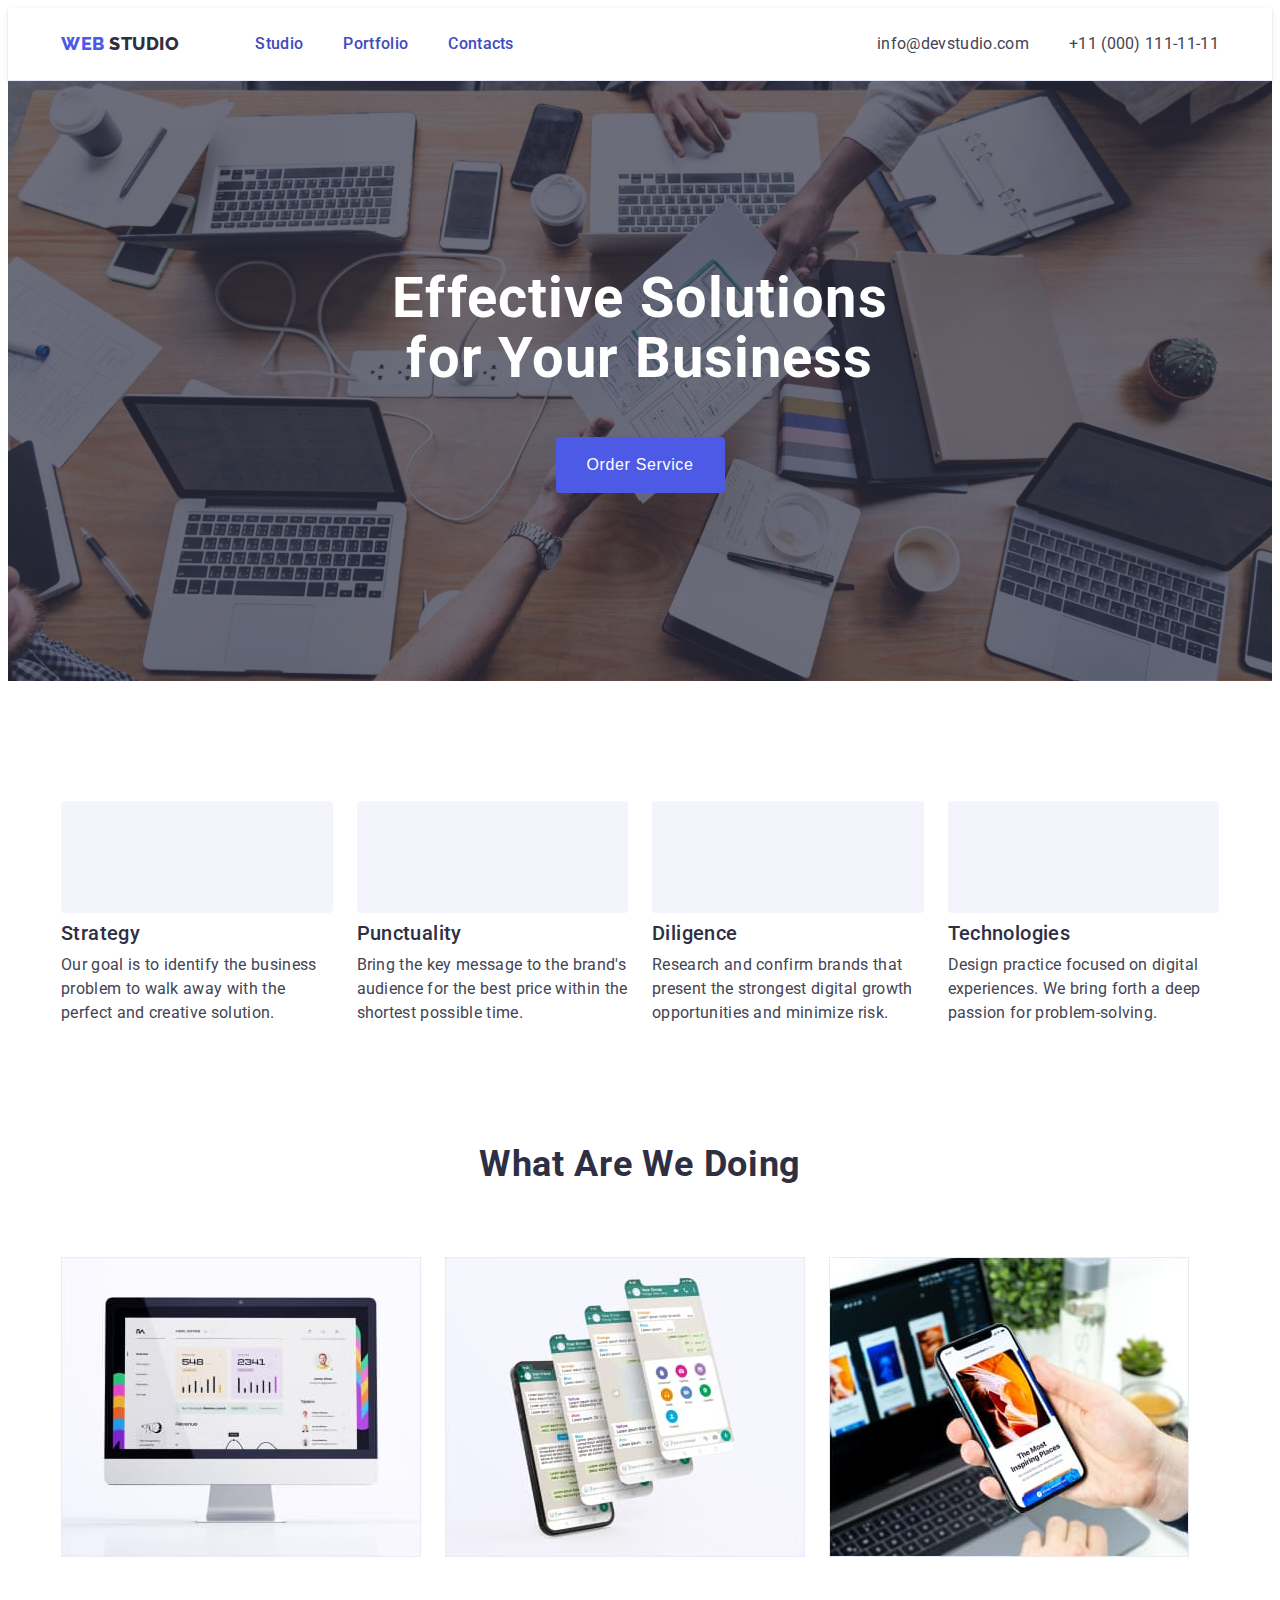
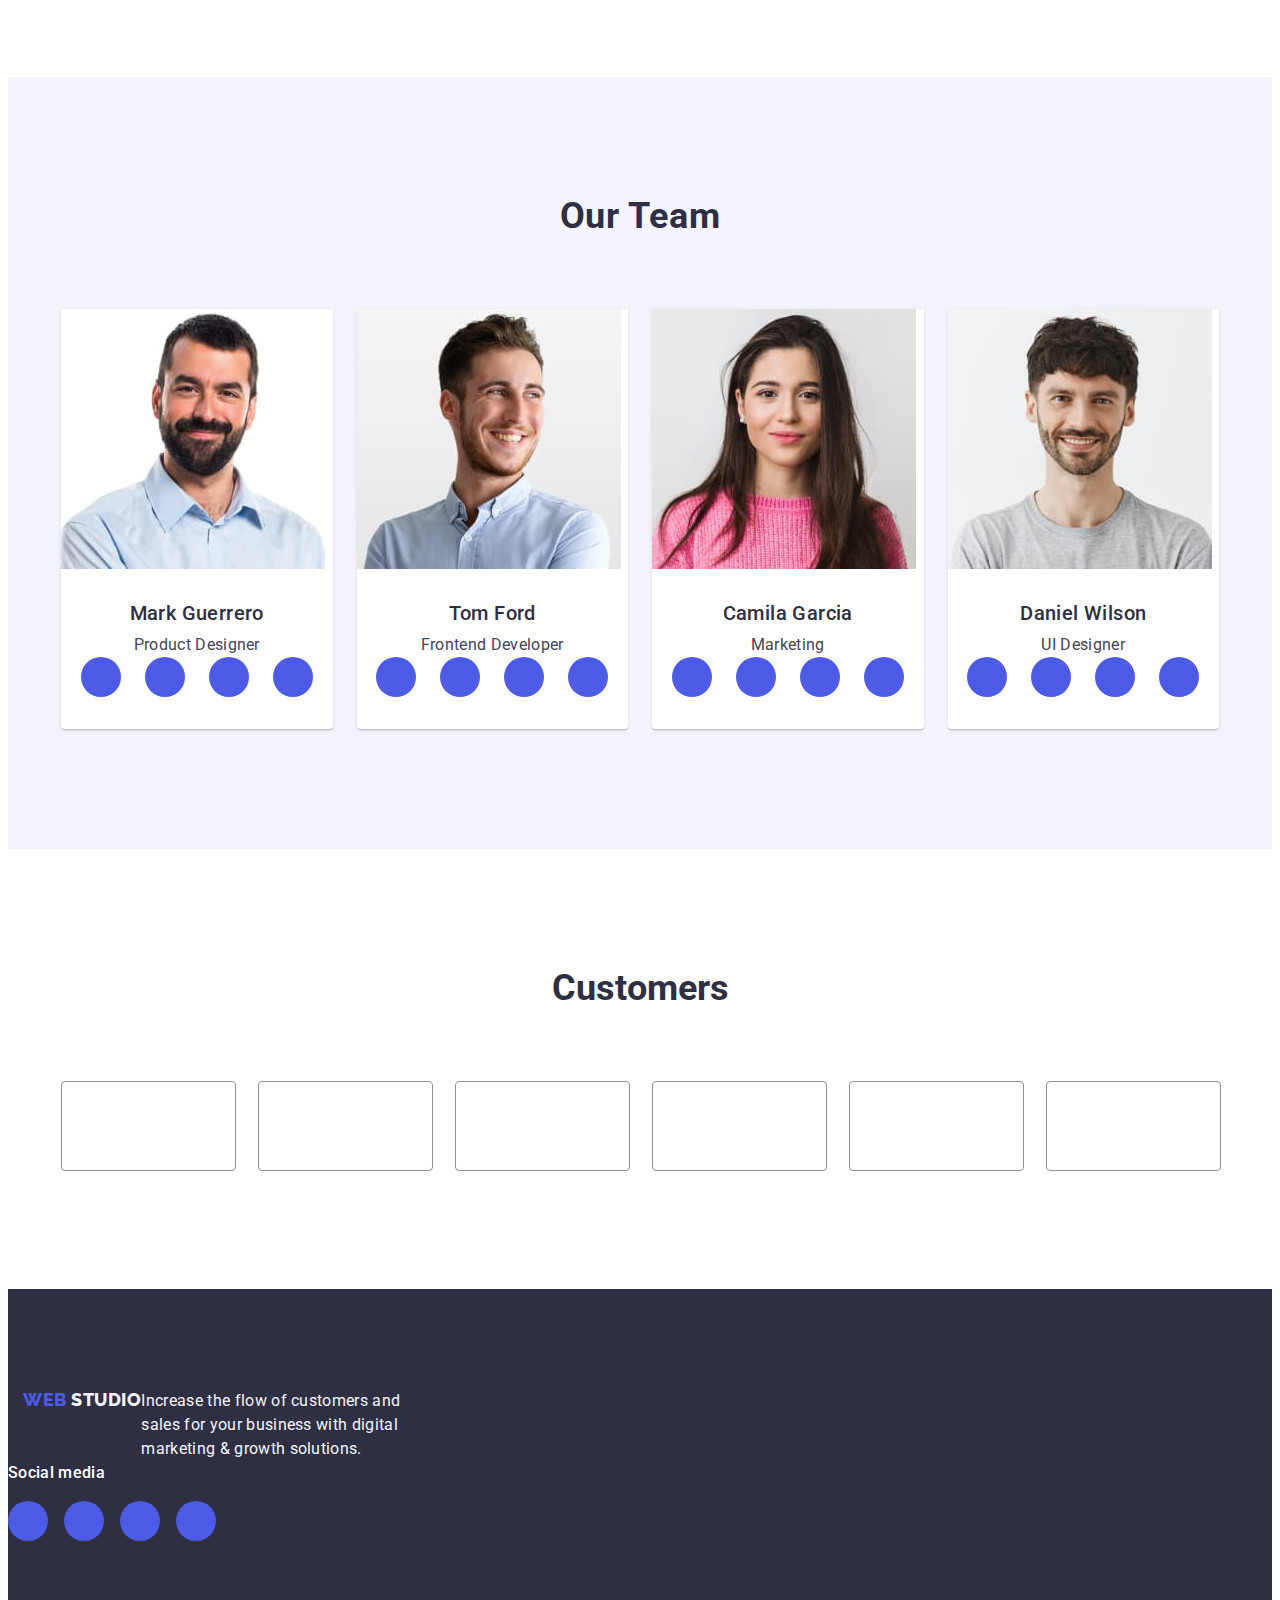
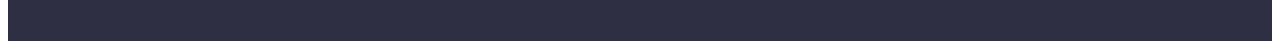
<file: index.html>
<!DOCTYPE html>
<html lang="en">
  <head>
    <meta charset="UTF-8" />
    <meta http-equiv="X-UA-Compatible" content="IE=edge" />
    <meta name="viewport" content="width=device-width, initial-scale=1.0" />
    <title>Document</title>
    <link
      rel="stylesheet"
      href="https://cdnjs.cloudflare.com/ajax/libs/modern-normalize/2.0.0/modern-normalize.min.css"
      integrity="sha512-4xo8blKMVCiXpTaLzQSLSw3KFOVPWhm/TRtuPVc4WG6kUgjH6J03IBuG7JZPkcWMxJ5huwaBpOpnwYElP/m6wg=="
      crossorigin="anonymous"
      referrerpolicy="no-referrer"
    />
    <link rel="preconnect" href="https://fonts.googleapis.com" />
    <link rel="preconnect" href="https://fonts.gstatic.com" crossorigin />
    <link
      href="https://fonts.googleapis.com/css2?family=Raleway:wght@800&family=Roboto:wght@400;500;700;900&display=swap"
      rel="stylesheet"
    />
    <link rel="stylesheet" href="./css/styles.css" />
  </head>
  <body>
    <header class="m-p-header">
      <!--NAVIGATION-->
      <div class="container header-container">
        <nav class="nav">
          <a href="" class="logo link"
            >Web <span class="sp-icon link">Studio</span></a
          >
          <ul class="list menu">
            <li><a href="./index.html" class="list-items link"> Studio </a></li>
            <li>
              <a href="./portfolio.html" class="list-items link"> Portfolio </a>
            </li>
            <li><a href="" class="list-items link">Contacts</a></li>
          </ul>
        </nav>
        <address class="m-p-contacts nav">
          <ul class="list a-menu">
            <li>
              <a href="mailto:info@devstudio.com" class="a-list link"
                >info@devstudio.com</a
              >
            </li>
            <li>
              <a href="tel:+110001111111" class="a-list link"
                >+11 (000) 111-11-11</a
              >
            </li>
          </ul>
        </address>
      </div>
    </header>
    <main>
      <!--HERO-->
      <section class="hero-section">
        <div class="container">
          <h1 class="main-title">Effective Solutions for Your Business</h1>
          <button class="main-btn" data-modal-open>Order Service</button>
        </div>
      </section>
      <!--ABOUT-->
      <section class="about">
        <div class="container">
          <h2 class="visually-hidden">About section</h2>
          <ul class="list about-list">
            <li class="about-items">
              <div class="about-icons">
                <svg width="64" height="64">
                  <use href="./images/icons.svg#antenna"></use>
                </svg>
              </div>
              <h3 class="a-title">Strategy</h3>
              <p class="a-paragrapf">
                Our goal is to identify the business problem to walk away with
                the perfect and creative solution.
              </p>
            </li>
            <li class="about-items">
              <div class="about-icons">
                <svg width="64" height="64">
                  <use href="./images/icons.svg#clock"></use>
                </svg>
              </div>
              <h3 class="a-title">Punctuality</h3>
              <p class="a-paragrapf">
                Bring the key message to the brand's audience for the best price
                within the shortest possible time.
              </p>
            </li>
            <li class="about-items">
              <div class="about-icons">
                <svg width="64" height="64">
                  <use href="./images/icons.svg#diagram"></use>
                </svg>
              </div>
              <h3 class="a-title">Diligence</h3>
              <p class="a-paragrapf">
                Research and confirm brands that present the strongest digital
                growth opportunities and minimize risk.
              </p>
            </li>
            <li class="about-items">
              <div class="about-icons">
                <svg width="64" height="64">
                  <use href="./images/icons.svg#astronaut"></use>
                </svg>
              </div>
              <h3 class="a-title">Technologies</h3>
              <p class="a-paragrapf">
                Design practice focused on digital experiences. We bring forth a
                deep passion for problem-solving.
              </p>
            </li>
          </ul>
        </div>
      </section>
      <!--Descriprion-->
      <section class="description">
        <div class="container">
          <h2 class="title-description">What are we doing</h2>
          <ul class="list description-list">
            <li class="description-items">
              <img src="./images/img-notebook.jpg" alt="Computer" width="360" />
            </li>
            <li class="description-items">
              <img src="./images/img-phone.jpg" alt="Phone" width="360" />
            </li>
            <li class="description-items">
              <img
                src="./images/img-ph-nb.jpg"
                alt="Phone with notebook"
                width="360"
              />
            </li>
          </ul>
        </div>
      </section>
      <!--Our team-->
      <section class="team">
        <div class="container">
          <h2 class="title-team">Our Team</h2>
          <ul class="list team-list">
            <li class="team-items">
              <img
                src="./images/mark.jpg"
                alt="Man product designer"
                width="264"
              />
              <div class="team-cont">
                <h3 class="names">Mark Guerrero</h3>
                <p class="professions">Product Designer</p>
                <ul class="social-list list">
                  <li class="social-items">
                    <a href="" class="social-link link">
                      <svg class="social-svg" width="16" height="16">
                        <use href="./images/icons.svg#instagram"></use>
                      </svg>
                    </a>
                  </li>
                  <li class="social-items">
                    <a href="" class="social-link link">
                      <svg class="social-svg" width="16" height="16">
                        <use href="./images/icons.svg#twitter"></use>
                      </svg>
                    </a>
                  </li>
                  <li class="social-items">
                    <a href="" class="social-link link">
                      <svg class="social-svg" width="16" height="16">
                        <use href="./images/icons.svg#facebook"></use>
                      </svg>
                    </a>
                  </li>
                  <li class="social-items">
                    <a href="" class="social-link link">
                      <svg class="social-svg" width="16" height="16">
                        <use href="./images/icons.svg#linkedin"></use>
                      </svg>
                    </a>
                  </li>
                </ul>
              </div>
            </li>
            <li class="team-items">
              <img
                src="./images/tom.jpg"
                alt="Man frontend developers"
                width="264"
              />
              <div class="team-cont">
                <h3 class="names">Tom Ford</h3>
                <p class="professions">Frontend Developer</p>
                <ul class="social-list list">
                  <li class="social-items">
                    <a href="" class="social-link link">
                      <svg class="social-svg" width="16" height="16">
                        <use href="./images/icons.svg#instagram"></use>
                      </svg>
                    </a>
                  </li>
                  <li class="social-items">
                    <a href="" class="social-link link">
                      <svg class="social-svg" width="16" height="16">
                        <use href="./images/icons.svg#twitter"></use>
                      </svg>
                    </a>
                  </li>
                  <li class="social-items">
                    <a href="" class="social-link link">
                      <svg class="social-svg" width="16" height="16">
                        <use href="./images/icons.svg#facebook"></use>
                      </svg>
                    </a>
                  </li>
                  <li class="social-items">
                    <a href="" class="social-link link">
                      <svg class="social-svg" width="16" height="16">
                        <use href="./images/icons.svg#linkedin"></use>
                      </svg>
                    </a>
                  </li>
                </ul>
              </div>
            </li>
            <li class="team-items">
              <img
                src="./images/camila.jpg"
                alt="Woomen marketing"
                width="264"
              />
              <div class="team-cont">
                <h3 class="names">Camila Garcia</h3>
                <p class="professions">Marketing</p>
                <ul class="social-list list">
                  <li class="social-items">
                    <a href="" class="social-link link">
                      <svg class="social-svg" width="16" height="16">
                        <use href="./images/icons.svg#instagram"></use>
                      </svg>
                    </a>
                  </li>
                  <li class="social-items">
                    <a href="" class="social-link link">
                      <svg class="social-svg" width="16" height="16">
                        <use href="./images/icons.svg#twitter"></use>
                      </svg>
                    </a>
                  </li>
                  <li class="social-items">
                    <a href="" class="social-link link">
                      <svg class="social-svg" width="16" height="16">
                        <use href="./images/icons.svg#facebook"></use>
                      </svg>
                    </a>
                  </li>
                  <li class="social-items">
                    <a href="" class="social-link link">
                      <svg class="social-svg" width="16" height="16">
                        <use href="./images/icons.svg#linkedin"></use>
                      </svg>
                    </a>
                  </li>
                </ul>
              </div>
            </li>
            <li class="team-items">
              <img
                src="./images/daniel.jpg"
                alt="Man ui designer"
                width="264"
              />
              <div class="team-cont">
                <h3 class="names">Daniel Wilson</h3>
                <p class="professions">UI Designer</p>
                <ul class="social-list list">
                  <li class="social-items">
                    <a href="" class="social-link link">
                      <svg class="social-svg" width="16" height="16">
                        <use href="./images/icons.svg#instagram"></use>
                      </svg>
                    </a>
                  </li>
                  <li class="social-items">
                    <a href="" class="social-link link">
                      <svg class="social-svg" width="16" height="16">
                        <use href="./images/icons.svg#twitter"></use>
                      </svg>
                    </a>
                  </li>
                  <li class="social-items">
                    <a href="" class="social-link link">
                      <svg class="social-svg" width="16" height="16">
                        <use href="./images/icons.svg#facebook"></use>
                      </svg>
                    </a>
                  </li>
                  <li class="social-items">
                    <a href="" class="social-link link">
                      <svg class="social-svg" width="16" height="16">
                        <use href="./images/icons.svg#linkedin"></use>
                      </svg>
                    </a>
                  </li>
                </ul>
              </div>
            </li>
          </ul>
        </div>
      </section>
      <!--CUSTOMERS-->
      <section class="customers-sect">
        <div class="container">
          <h2 class="custom-title">Customers</h2>
          <ul class="custom-list list">
            <li class="custom-item">
              <a href="" class="custom-link link">
                <svg class="custom-svg" width="104" height="56">
                  <use href="./images/icons.svg#one"></use>
                </svg>
              </a>
            </li>
            <li class="custom-item">
              <a href="" class="custom-link link">
                <svg class="custom-svg" width="104" height="56">
                  <use href="./images/icons.svg#two"></use>
                </svg>
              </a>
            </li>
            <li class="custom-item">
              <a href="" class="custom-link link">
                <svg class="custom-svg" width="104" height="56">
                  <use href="./images/icons.svg#three"></use>
                </svg>
              </a>
            </li>
            <li class="custom-item">
              <a href="" class="custom-link link">
                <svg class="custom-svg" width="104" height="56">
                  <use href="./images/icons.svg#four"></use>
                </svg>
              </a>
            </li>
            <li class="custom-item">
              <a href="" class="custom-link link">
                <svg class="custom-svg" width="104" height="56">
                  <use href="./images/icons.svg#five"></use>
                </svg>
              </a>
            </li>
            <li class="custom-item">
              <a href="" class="custom-link link">
                <svg class="custom-svg" width="104" height="56">
                  <use href="./images/icons.svg#six"></use>
                </svg>
              </a>
            </li>
          </ul>
        </div>
      </section>
    </main>

    <!--footer-->
    <footer class="m-p-footer">
      <div class="container footer-container">
        <a href="" class="foot-icon link a-footer"
          >Web <span class="sp-logo link a-footer">Studio</span></a
        >
        <p class="foot-text">
          Increase the flow of customers and sales for your business with
          digital marketing & growth solutions.
        </p>
      </div>
      <div>
        <p class="footer-text-st">Social media</p>
        <ul class="footer-list-st list">
          <li class="footer-items-st">
            <a href="" class="footer-link-st">
              <svg class="footer-svg-st" width="24" height="24">
                <use href="./images/icons.svg#imstagram"></use>
              </svg>
            </a>
          </li>
          <li class="footer-items-st">
            <a href="" class="footer-link-st">
              <svg class="footer-svg-st" width="24" height="24">
                <use href="./images/icons.svg#twitter"></use>
              </svg>
            </a>
          </li>
          <li class="footer-items-st">
            <a href="" class="footer-link-st">
              <svg class="footer-svg-st" width="24" height="24">
                <use href="./images/icons.svg#facebook"></use>
              </svg>
            </a>
          </li>
          <li class="footer-items-st">
            <a href="" class="footer-link-st">
              <svg class="footer-svg-st" width="24" height="24">
                <use href="./images/icons.svg#linkedin"></use>
              </svg>
            </a>
          </li>
        </ul>
      </div>
    </footer>
    <div class="modal-cont is-hidden" data-modal>
      <div class="modal-window">
        <button type="button" data-model-close class="modal-btn">
          <svg class="modal-svg" width="8" height="8">
            <use></use>
          </svg>
        </button>
      </div>
    </div>
    <script src="./js/modal.js"></script>
  </body>
</html>
</file>
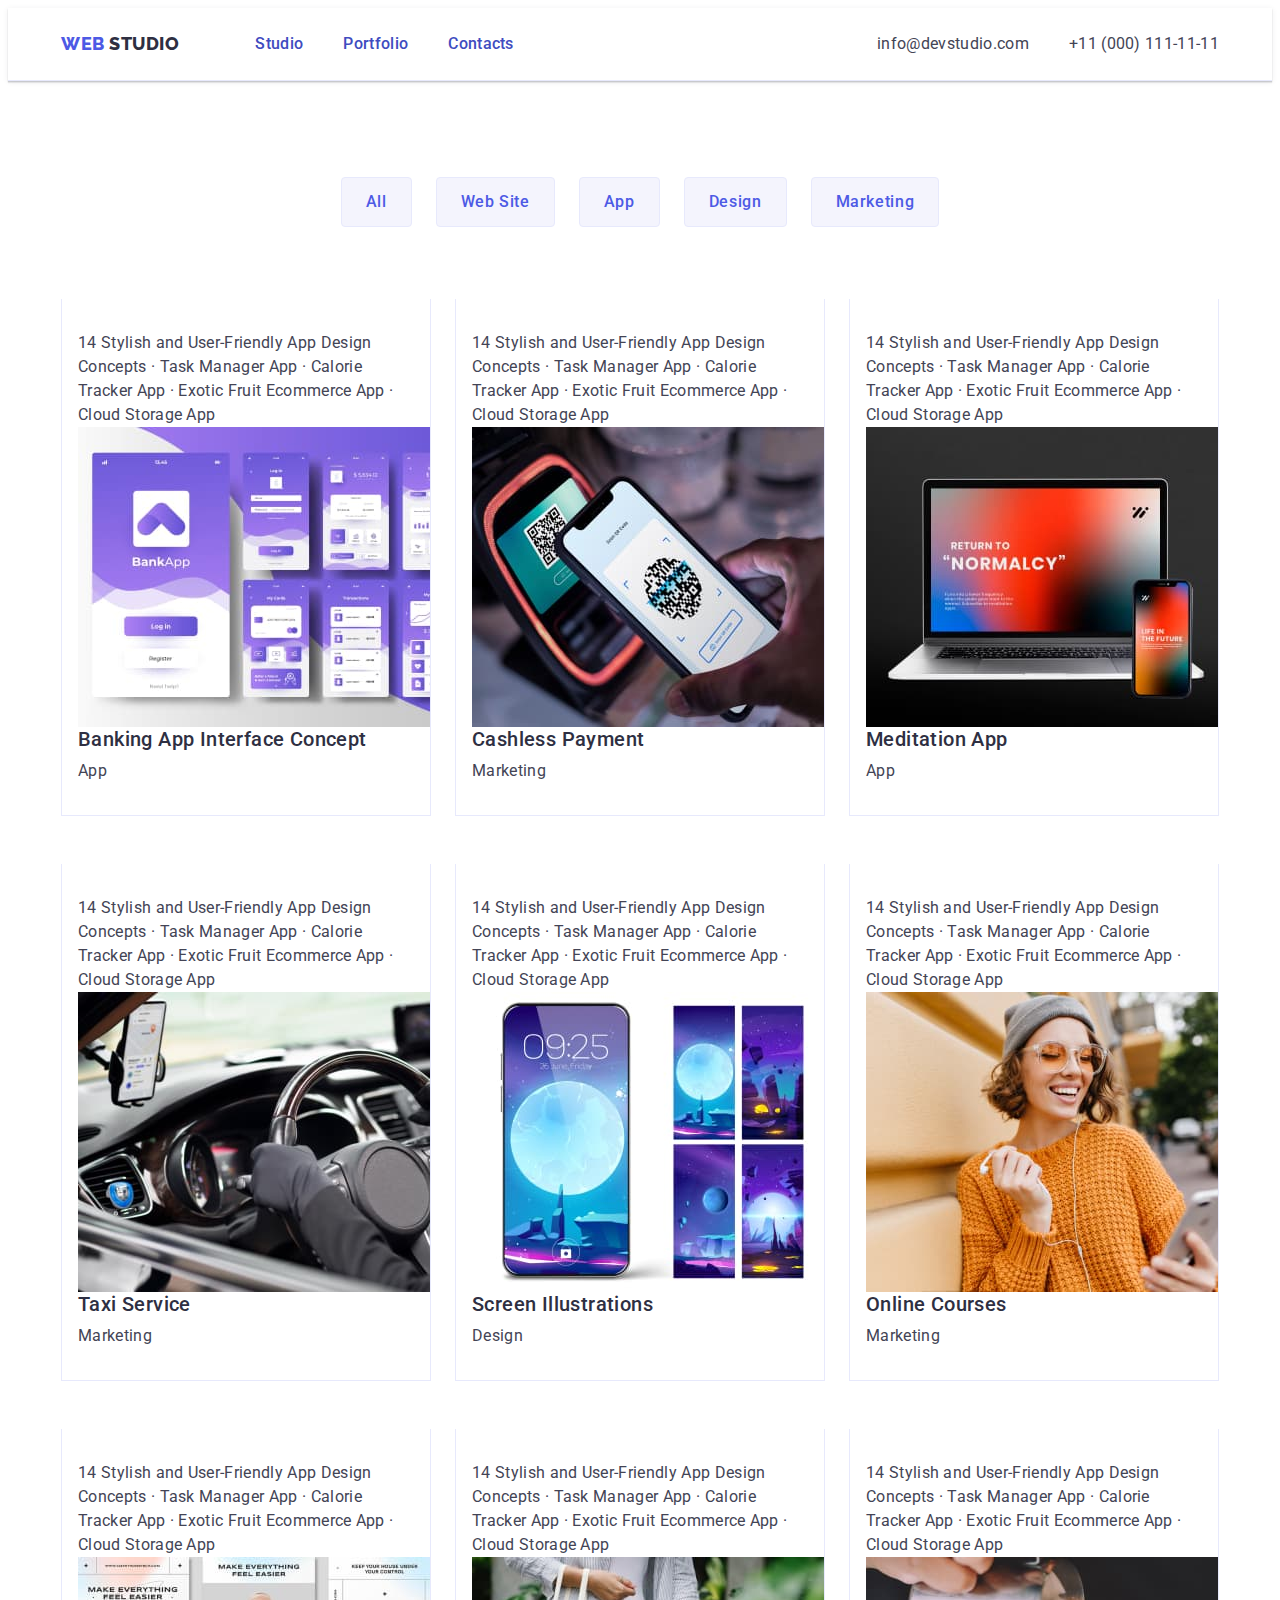
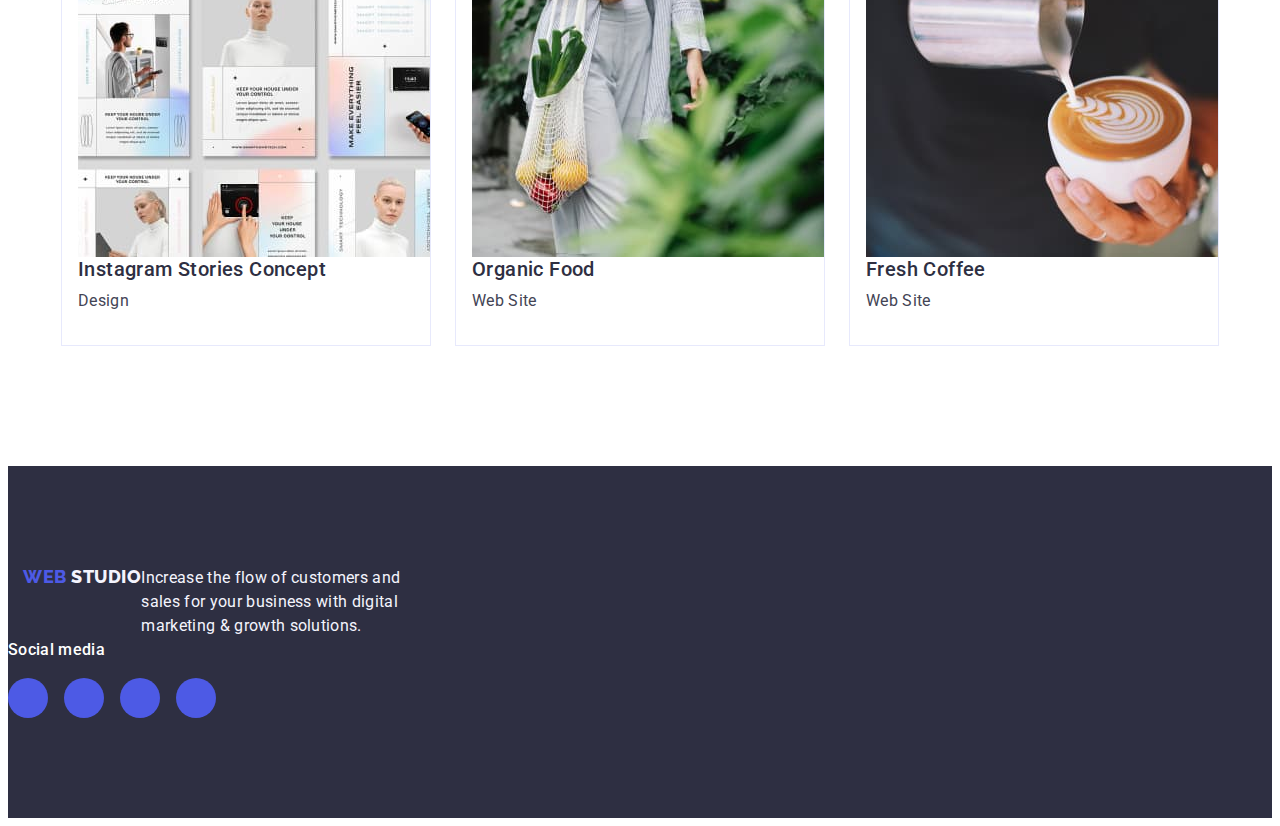
<file: portfolio.html>
<!DOCTYPE html>
<html lang="en">
  <head>
    <meta charset="UTF-8" />
    <meta http-equiv="X-UA-Compatible" content="IE=edge" />
    <meta name="viewport" content="width=device-width, initial-scale=1.0" />
    <title>Document</title>
    <link
      rel="stylesheet"
      href="https://cdnjs.cloudflare.com/ajax/libs/modern-normalize/2.0.0/modern-normalize.min.css"
      integrity="sha512-4xo8blKMVCiXpTaLzQSLSw3KFOVPWhm/TRtuPVc4WG6kUgjH6J03IBuG7JZPkcWMxJ5huwaBpOpnwYElP/m6wg=="
      crossorigin="anonymous"
      referrerpolicy="no-referrer"
    />
    <link rel="preconnect" href="https://fonts.googleapis.com" />
    <link rel="preconnect" href="https://fonts.gstatic.com" crossorigin />
    <link
      href="https://fonts.googleapis.com/css2?family=Raleway:wght@800&family=Roboto:wght@400;500;700;900&display=swap"
      rel="stylesheet"
    />
    <link rel="stylesheet" href="./css/styles.css" />
  </head>
  <body>
    <header class="m-p-header">
      <!--NAVIGATION-->
      <div class="container header-container">
        <nav class="nav">
          <a href="" class="logo link"
            >Web <span class="sp-icon link">Studio</span></a
          >
          <ul class="list menu">
            <li><a href="./index.html" class="list-items link"> Studio </a></li>
            <li>
              <a href="./portfolio.html" class="list-items link"> Portfolio </a>
            </li>
            <li><a href="" class="list-items link">Contacts</a></li>
          </ul>
        </nav>
        <address class="m-p-contacts nav">
          <ul class="list a-menu">
            <li>
              <a href="mailto:info@devstudio.com" class="a-list link"
                >info@devstudio.com</a
              >
            </li>
            <li>
              <a href="tel:+110001111111" class="a-list link"
                >+11 (000) 111-11-11</a
              >
            </li>
          </ul>
        </address>
      </div>
    </header>
    <main>
      <!--Buttons-->
      <section class="main-portfolio">
        <div class="container">
          <h1 class="visually-hidden">Portfolio page</h1>
          <ul class="list btn-list">
            <li><button type="button" class="btn">All</button></li>
            <li><button type="button" class="btn">Web Site</button></li>
            <li><button type="button" class="btn">App</button></li>
            <li><button type="button" class="btn">Design</button></li>
            <li><button type="button" class="btn">Marketing</button></li>
          </ul>
          <!--HERO-->
          <ul class="cards-list list">
            <li class="cards-item">
              <a href="." class="link a-cards-item">
                <div class="cards-div">
                  <p class="cards-text">
                    14 Stylish and User-Friendly App Design Concepts · Task
                    Manager App · Calorie Tracker App · Exotic Fruit Ecommerce
                    App · Cloud Storage App
                  </p>
                  <img
                    src="./images/app.jpg"
                    alt="Banking app"
                    class="cards-img"
                    width="360"
                  />
                  <h2 class="cards-description">
                    Banking App Interface Concept
                  </h2>
                  <p class="cards-text">App</p>
                </div>
              </a>
            </li>
            <li class="cards-item">
              <a href="." class="link a-cards-item">
                <div class="cards-div">
                  <p class="cards-text">
                    14 Stylish and User-Friendly App Design Concepts · Task
                    Manager App · Calorie Tracker App · Exotic Fruit Ecommerce
                    App · Cloud Storage App
                  </p>
                  <img
                    src="./images/cash.jpg"
                    alt="Scaning QR-code"
                    class="cards-img"
                    width="360"
                  />
                  <h2 class="cards-description">Cashless Payment</h2>
                  <p class="cards-text">Marketing</p>
                </div>
              </a>
            </li>
            <li class="cards-item">
              <a href="." class="link a-cards-item">
                <div class="cards-div">
                  <p class="cards-text">
                    14 Stylish and User-Friendly App Design Concepts · Task
                    Manager App · Calorie Tracker App · Exotic Fruit Ecommerce
                    App · Cloud Storage App
                  </p>
                  <img
                    src="./images/share.jpg"
                    alt="Share to notebook"
                    class="cards-img"
                    width="360"
                  />
                  <h2 class="cards-description">Meditation App</h2>
                  <p class="cards-text">App</p>
                </div>
              </a>
            </li>
            <li class="cards-item">
              <a href="." class="link a-cards-item">
                <div class="cards-div">
                  <p class="cards-text">
                    14 Stylish and User-Friendly App Design Concepts · Task
                    Manager App · Calorie Tracker App · Exotic Fruit Ecommerce
                    App · Cloud Storage App
                  </p>
                  <img
                    src="./images/taxi.jpg"
                    alt="Driver"
                    class="cards-img"
                    width="360"
                  />
                  <h2 class="cards-description">Taxi Service</h2>
                  <p class="cards-text">Marketing</p>
                </div>
              </a>
            </li>
            <li class="cards-item">
              <a href="." class="link a-cards-item">
                <div class="cards-div">
                  <p class="cards-text">
                    14 Stylish and User-Friendly App Design Concepts · Task
                    Manager App · Calorie Tracker App · Exotic Fruit Ecommerce
                    App · Cloud Storage App
                  </p>
                  <img
                    src="./images/screen.jpg"
                    alt="Background image phone"
                    class="cards-img"
                    width="360"
                  />
                  <h2 class="cards-description">Screen Illustrations</h2>
                  <p class="cards-text">Design</p>
                </div>
              </a>
            </li>
            <li class="cards-item">
              <a href="." class="link a-cards-item">
                <div class="cards-div">
                  <p class="cards-text">
                    14 Stylish and User-Friendly App Design Concepts · Task
                    Manager App · Calorie Tracker App · Exotic Fruit Ecommerce
                    App · Cloud Storage App
                  </p>
                  <img
                    src="./images/courses.jpg"
                    alt="Girl in the courses"
                    class="cards-img"
                    width="360"
                  />
                  <h2 class="cards-description">Online Courses</h2>
                  <p class="cards-text">Marketing</p>
                </div>
              </a>
            </li>
            <li class="cards-item">
              <a href="." class="link a-cards-item">
                <div class="cards-div">
                  <p class="cards-text">
                    14 Stylish and User-Friendly App Design Concepts · Task
                    Manager App · Calorie Tracker App · Exotic Fruit Ecommerce
                    App · Cloud Storage App
                  </p>
                  <img
                    src="./images/inst.jpg"
                    alt="Profile instagram"
                    class="cards-img"
                    width="360"
                  />
                  <h2 class="cards-description">Instagram Stories Concept</h2>
                  <p class="cards-text">Design</p>
                </div>
              </a>
            </li>
            <li class="cards-item">
              <a href="." class="link a-cards-item">
                <div class="cards-div">
                  <p class="cards-text">
                    14 Stylish and User-Friendly App Design Concepts · Task
                    Manager App · Calorie Tracker App · Exotic Fruit Ecommerce
                    App · Cloud Storage App
                  </p>
                  <img
                    src="./images/food.jpg"
                    alt="Vegetables"
                    class="cards-img"
                    width="360"
                  />
                  <h2 class="cards-description">Organic Food</h2>
                  <p class="cards-text">Web Site</p>
                </div>
              </a>
            </li>
            <li class="cards-item">
              <a href="." class="link a-cards-item">
                <div class="cards-div">
                  <p class="cards-text">
                    14 Stylish and User-Friendly App Design Concepts · Task
                    Manager App · Calorie Tracker App · Exotic Fruit Ecommerce
                    App · Cloud Storage App
                  </p>
                  <img
                    src="./images/coffee.jpg"
                    alt="Coffee in cup"
                    class="cards-img"
                    width="360"
                  />
                  <h2 class="cards-description">Fresh Coffee</h2>
                  <p class="cards-text">Web Site</p>
                </div>
              </a>
            </li>
          </ul>
        </div>
      </section>
    </main>

    <!--footer-->
    <footer class="m-p-footer">
      <div class="container footer-container">
        <a href="" class="foot-icon link a-footer"
          >Web <span class="sp-logo link a-footer">Studio</span></a
        >
        <p class="foot-text">
          Increase the flow of customers and sales for your business with
          digital marketing & growth solutions.
        </p>
      </div>
      <div>
        <p class="footer-text-st">Social media</p>
        <ul class="footer-list-st list">
          <li class="footer-items-st">
            <a href="" class="footer-link-st">
              <svg class="footer-svg-st" width="24" height="24">
                <use href="./images/icons.svg#imstagram"></use>
              </svg>
            </a>
          </li>
          <li class="footer-items-st">
            <a href="" class="footer-link-st">
              <svg class="footer-svg-st" width="24" height="24">
                <use href="./images/icons.svg#twitter"></use>
              </svg>
            </a>
          </li>
          <li class="footer-items-st">
            <a href="" class="footer-link-st">
              <svg class="footer-svg-st" width="24" height="24">
                <use href="./images/icons.svg#facebook"></use>
              </svg>
            </a>
          </li>
          <li class="footer-items-st">
            <a href="" class="footer-link-st">
              <svg class="footer-svg-st" width="24" height="24">
                <use href="./images/icons.svg#linkedin"></use>
              </svg>
            </a>
          </li>
        </ul>
      </div>
    </footer>
  </body>
</html>
</file>
<file: css/styles.css>
body {
  font-family: "Roboto", sans-serif;
  color: var(--slate);
  background-color: #fff;
}

:root {
  --color-white: #e7e9fc;
  --navyblue: #2e2f42;
  --iris: #4d5ae5;
  --slate: #434455;
  --white: #ffffff;
  --cloud: #f4f4fd;
  --ocean: #404bbf;
  --grey: #8e8f99;
  --light-blue: #31d0aa;
}

h1,
h2,
h3,
h4,
h5,
h6 {
  margin: 0;
}

p {
  margin: 0;
}

ul,
ol {
  margin: 0;
  padding-left: 0;
}

img {
  display: block;
}

.container {
  max-width: 1158px;
  margin: 0 auto;
  padding: 0 15px;
}

.header-container {
  display: flex;
  align-items: center;
}

.nav {
  display: flex;
  align-items: center;
}

.menu {
  display: flex;
  gap: 40px;
}

.visually-hidden {
  position: absolute;
  width: 1px;
  height: 1px;
  margin: -1px;
  border: 0;
  padding: 0;
  white-space: nowrap;
  clip-path: inset(100%);
  clip: rect(0 0 0 0);
  overflow: hidden;
}

.link {
  text-decoration: none;
}

.list {
  list-style: none;
}

.header,
.m-p-header,
.hero-sect,
.btn-sect,
.ab,
.description {
  background-color: var(--white);
}

.m-p-header {
  border-bottom: 1px solid #e7e9fc;
  box-shadow: 0px 2px 1px rgba(46, 47, 66, 0.08),
    0px 1px 1px rgba(46, 47, 66, 0.16), 0px 1px 6px rgba(46, 47, 66, 0.08);
}

.nav {
  display: flex;
}

.icon,
.logo {
  color: var(--iris);
  font-family: "Raleway", sans-serif;
  font-size: 18px;
  font-style: normal;
  font-weight: 800;
  line-height: 1.17;
  letter-spacing: 0.54px;
  text-transform: uppercase;
  text-decoration: none;
  margin-right: 76px;
}

.sp-icon {
  color: var(--navyblue);
  font-family: "Raleway", sans-serif;
  font-size: 18px;
  font-style: normal;
  font-weight: 800;
  line-height: 1.17;
  letter-spacing: 0.03em;
  text-transform: uppercase;
}

.sp-logo {
  color: var(--cloud);
  font-family: "Raleway", sans-serif;
  font-size: 18px;
  font-style: normal;
  font-weight: 800;
  line-height: 1.17;
  letter-spacing: 0.03em;
  text-transform: uppercase;
  text-decoration: none;
  display: inline-block;
}

.p-list {
  color: var(--navyblue);
}

.p-link:hover,
.p-link:focus {
  color: var(--ocean);
}

.contacts,
.m-p-contacts {
  color: var(--slate);
  font-style: normal;
  font-size: 16px;
  line-height: 1.5em;
  letter-spacing: 0.32px;
  margin-left: auto;
}

.main-portfolio {
  padding-top: 96px;
  padding-bottom: 120px;
}

.btn-list {
  display: flex;
  justify-content: center;
  gap: 24px;
  margin-bottom: 72px;
}

.ap-list {
  font-size: 16px;
  line-height: 1.5;
  letter-spacing: 0.02em;
  color: var(--slate);
}

.ap-list:hover,
.ap-list:focus {
  color: var(--ocean);
}

.btn {
  font-family: "Roboto", sans-serif;
  color: var(--iris);
  background-color: var(--cloud);
  font-size: 16px;
  font-weight: 500;
  line-height: 1.5;
  letter-spacing: 0.04em;
  cursor: pointer;
  padding: 12px 24px;
  border: 1px solid var(--color-white);
  border-radius: 4px;
  transition: color 250ms cubic-bezier(0.4, 0, 0.2, 1),
    background-color 250ms cubic-bezier(0.4, 0, 0.2, 1),
    border-color 250ms cubic-bezier(0.4, 0, 0.2, 1),
    box-shadow 250ms cubic-bezier(0.4, 0, 0.2, 1);
}

.btn:hover,
.btn:focus {
  color: var(--white);
  background-color: var(--ocean);
  cursor: pointer;
  border: 1px solid transparent;
  box-shadow: 0px 3px 1px rgba(0, 0, 0, 0.1), 0px 2px 1px rgba(0, 0, 0, 0.08),
    0px 2px 2px rgba(0, 0, 0, 0.12);
}

.cards-list {
  display: flex;
  flex-wrap: wrap;
  column-gap: 24px;
  row-gap: 48px;
}

.cards-item {
  width: calc((100% - 48px) / 3);
}

.a-cards-item {
  display: block;
  transition: box-shadow 250ms cubic-bezier(0.4, 0, 0.2, 1);
}

.a-cards-item:hover,
.a-cards-item:focus {
  box-shadow: 0px 1px 6px rgba(46, 47, 66, 0.08),
    0px 1px 1px rgba(46, 47, 66, 0.16), 0px 2px 1px rgba(46, 47, 66, 0.08);
}

.a-cards-item:hover .cards-text,
.a-cards-item:focus .cards-text {
  transform: translateY(0%);
}

.cards-div {
  padding: 32px 16px;
  border: 1px solid var(--color-white);
  border-top: none;
  position: relative;
  overflow: hidden;
}

.cards-description {
  color: var(--navyblue);
  font-size: 20px;
  font-weight: 500;
  line-height: 1.2;
  letter-spacing: 0.02em;
  margin-bottom: 8px;
}
.cards-text {
  color: var(--slate);
  font-size: 16px;
  font-style: normal;
  font-weight: 400;
  line-height: 1.5;
  letter-spacing: 0.02em;
}

.cards-vids {
  font-size: 16px;
  font-style: normal;
  font-weight: 400;
  line-height: 1.5;
  letter-spacing: 0.02em;
  color: var(--cloud);
  position: absolute;
  top: 0;
  padding: 40px 32px;
  border-color: var(--iris);
  height: 100%;
  width: 100%;
  transform: translateY(100%);
  transition: transform 250ms cubic-bezier(0.4, 0, 0.2, 1);
}

.footer,
.m-p-footer {
  background-color: var(--navyblue);
  padding: 100px 0;
}

.footer-text,
.foot-text {
  color: var(--cloud);
  font-size: 16px;
  font-weight: 400;
  line-height: 1.5em;
  letter-spacing: 0.32px;
  max-width: 264px;
}

/*----------------------------------INDEX-HTML--------------------------------------*/

.list-items {
  font-weight: 500;
  font-size: 16px;
  line-height: 1.5;
  letter-spacing: 0.02em;
  display: flex;
  padding: 24px 0;
  position: relative;
  color: var(--ocean);
  transition: color 250ms cubic-bezier(0.4, 0, 0.2, 1);
}

.list-items::after {
  position: absolute;
  left: 0;
  bottom: -1px;
  height: 4px;
  background-color: var(--ocean);
  border-radius: 2px;
  transition: color 250ms cubic-bezier(0.4, 0, 0.2, 1);
  content: "";
}

.list-items:hover,
.list-items:focus {
  color: var(--ocean);
}

.a-menu {
  display: flex;
  gap: 40px;
}

.a-list {
  font-size: 16px;
  line-height: 1.5;
  letter-spacing: 0.02em;
  color: var(--slate);
  transition: color 250ms cubic-bezier(0.4, 0, 0.2, 1);
}

.a-list:hover,
.a-list:focus {
  color: var(--ocean);
}

.hero-section {
  background-color: var(--navyblue);
  padding: 188px 0;
  background-image: linear-gradient(
      rgba(46, 47, 66, 0.7),
      rgba(46, 47, 66, 0.7)
    ),
    url(../images/people-office.jpg);
  max-width: 1440px;
  background-repeat: no-repeat;
  background-position: center;
  background-size: cover;
}

.main-title {
  color: var(--white);
  text-align: center;
  font-size: 56px;
  font-style: normal;
  font-weight: 700;
  line-height: 1.07em;
  letter-spacing: 1.12px;
  max-width: 496px;
  margin: 0 auto;
  margin-bottom: 48px;
}

.main-btn {
  color: var(--white);
  background-color: var(--iris);
  font-size: 16px;
  font-style: normal;
  font-weight: 500;
  line-height: 1.5em;
  letter-spacing: 0.64px;
  cursor: pointer;
  display: block;
  min-width: 169px;
  height: 56px;
  border: none;
  background-color: var(--iris);
  border-radius: 4px;
  margin: 0 auto;
  transition: background-color 250ms cubic-bezier(0.4, 0, 0.2, 1);
}

.main-btn:hover,
.main-btn:focus {
  background-color: var(--ocean);
}

.about {
  padding: 120px 0;
}

.about-list {
  display: flex;
  gap: 24px;
}

.about-icons {
  display: flex;
  align-items: center;
  justify-content: center;
  height: 112px;
  background-color: var(--cloud);
  border-radius: 4px;
  margin-bottom: 8px;
}

.about-items {
  width: calc((100% - 72px) / 4);
}

.a-title {
  color: var(--navyblue);
  font-size: 20px;
  font-weight: 500;
  line-height: 1.2;
  letter-spacing: 0.02em;
  margin-bottom: 8px;
}

.a-paragrapf {
  color: var(--slate);
  font-size: 16px;
  line-height: 1.5;
  letter-spacing: 0.02em;
}

.description {
  padding-bottom: 120px;
}

.title-description,
.title-team {
  color: var(--navyblue);
  text-align: center;
  font-size: 36px;
  font-style: normal;
  font-weight: 700;
  line-height: 1.11em;
  letter-spacing: 0.02em;
  text-transform: capitalize;
  margin-bottom: 72px;
}

.description-list {
  display: flex;
  gap: 24px;
}

.descriprion-items {
  flex-basis: calc((100% - 3 * 16px) / 3);
}

.team {
  background-color: var(--cloud);
  padding: 120px 0;
}

.team-list {
  display: flex;
  gap: 24px;
}

.team-items {
  background-color: var(--white);
  width: calc((100% - 72px) / 4);
  border-radius: 0px 0px 4px 4px;
  box-shadow: 0px 1px 6px rgba(46, 47, 66, 0.08),
    0px 1px 1px rgba(46, 47, 66, 0.16), 0px 2px 1px rgba(46, 47, 66, 0.08);
}

.team-cont {
  padding: 32px 0;
}

.names {
  color: var(--navyblue);
  text-align: center;
  font-size: 20px;
  font-style: normal;
  font-weight: 500;
  line-height: 1.2em;
  letter-spacing: 0.4px;
  margin-bottom: 8px;
}

.professions {
  color: var(--slate);
  text-align: center;
  font-size: 16px;
  font-weight: 400;
  line-height: 1.5em;
  letter-spacing: 0.32px;
}

.social-list {
  display: flex;
  justify-content: center;
  gap: 24px;
}

.social-items {
  width: 40px;
  height: 40px;
  transition: background-color 250ms cubic-bezier(0.4, 0, 0.2, 1);
}

.social-link {
  width: 100%;
  height: 100%;
  background-color: var(--iris);
  border-radius: 50%;
  display: flex;
  align-items: center;
  justify-content: center;
}

.social-link:hover,
.social-link:focus {
  background-color: var(--ocean);
}

.social-svg {
  fill: #f4f4fd;
}

.customers-sect {
  padding-top: 120px;
  padding-bottom: 120px;
}

.custom-title {
  font-size: 36px;
  line-height: 1.11;
  color: var(--navyblue);
  margin-bottom: 72px;
  display: flex;
  justify-content: center;
  align-items: center;
}

.custom-list {
  display: flex;
  gap: 24px;
}

.custom-item {
  width: calc((100% - 120px) / 6);
  height: 88px;
  transition: border-color 250ms cubic-bezier(0.4, 0, 0.2, 1),
    color 250ms cubic-bezier(0.4, 0, 0.2, 1);
}

.custom-link {
  width: 100%;
  height: 100%;
  border: 1px solid var(--grey);
  border-radius: 4px;
  display: flex;
  align-items: center;
  justify-content: center;
  color: var(--grey);
}

.custom_link:hover,
.custom-link:focus {
  border-color: var(--ocean);
  color: var(--ocean);
}

.custom-svg {
  fill: currentColor;
}

.footer-container {
  display: flex;
  align-items: baseline;
  margin-right: 120px;
}

.foot-icon {
  font-family: "Raleway", sans-serif;
  font-weight: 800;
  font-size: 18px;
  line-height: 1.17;
  letter-spacing: 0.03em;
  text-transform: uppercase;
  color: var(--iris);
  display: inline-block;
  margin-bottom: 16px;
}

.footer-text-st {
  font-weight: 500;
  font-size: 16px;
  line-height: 1.5;
  letter-spacing: 0.02em;
  color: var(--white);
  margin-bottom: 16px;
}

.footer-list-st {
  display: flex;
  gap: 16px;
}

.footer-items-st {
  width: 40px;
  height: 40px;
}
.footer-link-st {
  width: 100%;
  height: 100%;
  background-color: var(--iris);
  border-radius: 50%;
  display: flex;
  align-items: center;
  justify-content: center;
}

.footer-link-st:hover,
.footer-link-st:focus {
  background-color: var(--light-blue);
}

.footer-svg-st {
  fill: var(--cloud);
}

.modal-cont {
  position: fixed;
  top: 0;
  left: 0;
  width: 100%;
  height: 100%;
  background-color: rgba(46, 47, 66, 0.4);
  transition: opacity 250ms cubic-bezier(0.4, 0, 0.2, 1),
    visibility 250ms cubic-bezier(0.4, 0, 0.2, 1);
}

.is-hidden {
  opacity: 0;
  visibility: hidden;
  pointer-events: none;
}

.modal-window {
  position: absolute;
  top: 50%;
  left: 50%;
  transform: translate(-50%, -50%) scale(1);
  width: 408px;
  min-height: 584px;
  background: #fcfcfc;
  box-shadow: 0px 1px 1px rgba(0, 0, 0, 0.14), 0px 1px 3px rgba(0, 0, 0, 0.12),
    0px 2px 1px rgba(0, 0, 0, 0.2);
  border-radius: 4px;
  transition: transform 250ms cubic-bezier(0.4, 0, 0.2, 1);
}

.modal-btn {
  position: absolute;
  top: 24px;
  right: 24px;
  width: 24px;
  height: 24px;
  border-radius: 50%;
  display: flex;
  align-items: center;
  justify-content: center;
  background-color: var(--color-white);
  border: 1px solid rgba(0, 0, 0, 0.1);
  padding: 0;
  cursor: pointer;
  transition: background-color 250ms cubic-bezier(0.4, 0, 0.2, 1),
    border 250ms cubic-bezier(0.4, 0, 0.2, 1);
}

.modal-btn:hover,
.modal-btn:focus {
  background-color: var(--ocean);
  border: none;
}

.modal-svg {
  fill: 250ms cubic-bezier(0.4, 0, 0.2, 1);
}

.modal-svg:hover,
.modal-svg:focus {
  fill: var(--white);
}
</file>
